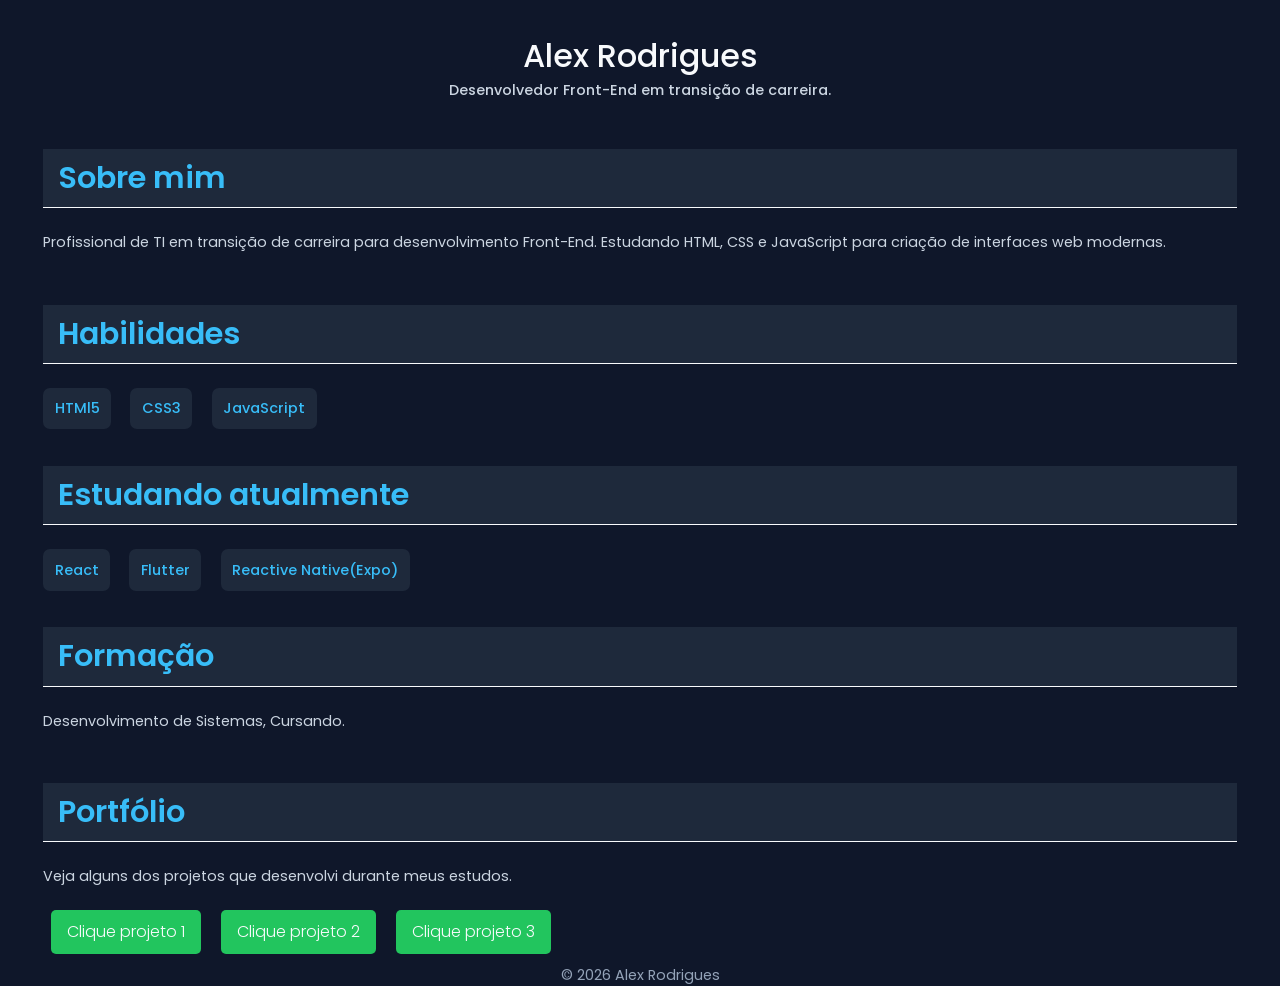
<file: index.html>
<html lang="pt-br">

<head>
    <meta charset="UTF-8">
    <meta name="viewport" content="width=device-width, initial-scale=1.0">
    <title>Alex Rodrigues | Desenvolvedor Front End</title>
    <!-- Link Google font -->
    <link href="https://fonts.googleapis.com/css2?family=Poppins:wght@300;400;600&display=swap" rel="stylesheet">
    <!-- Link Css -->
    <link rel="stylesheet" href="Css/style.css">
</head>

<body>
    <div class="container-curriculo">
        <header>

            <h1 class="main-title">Alex Rodrigues</h1>
            <p class="description">Desenvolvedor Front-End em transição de carreira.</p>
        </header>

        <section>
            <h2 class="section-title">Sobre mim</h2>

            <p class="description">
                Profissional de TI em transição de carreira para desenvolvimento Front-End.
                Estudando HTML, CSS e JavaScript para criação de interfaces web modernas.
            </p>
        </section>


        <section>

            <h2 class="section-title">Habilidades</h2>

            <ul>
                <li>HTMl5</li>
                <li>CSS3</li>
                <li>JavaScript</li>
            </ul>
        </section>


        <section>

            <h2 class="section-title">Estudando atualmente</h2>

            <ul>
                <li>React</li>
                <li>Flutter</li>
                <li>Reactive Native(Expo)</li>
            </ul>
        </section>


        <section>

            <h2 class="section-title">Formação</h2>
            <p class="description">Desenvolvimento de Sistemas, Cursando.</p>

        </section>




        <section>

            <h2 class="section-title">Portfólio</h2>

            <p class="description">Veja alguns dos projetos que desenvolvi durante meus estudos.</p>

            <a href="https://projeto-cfateria.vercel.app/" class="link" target="_blank">Clique projeto 1</a>
            <a href="https://watch-time-delta.vercel.app/" class="link" target="_blank">Clique projeto 2</a>
            <a href="https://projeto-gamma-inky.vercel.app/" class="link" target="_blank">Clique projeto 3</a>
        </section>




        <footer>
            <p class="rodape">&copy; 2026 Alex Rodrigues</p>
        </footer>


    </div>

</body>

</html>
</file>
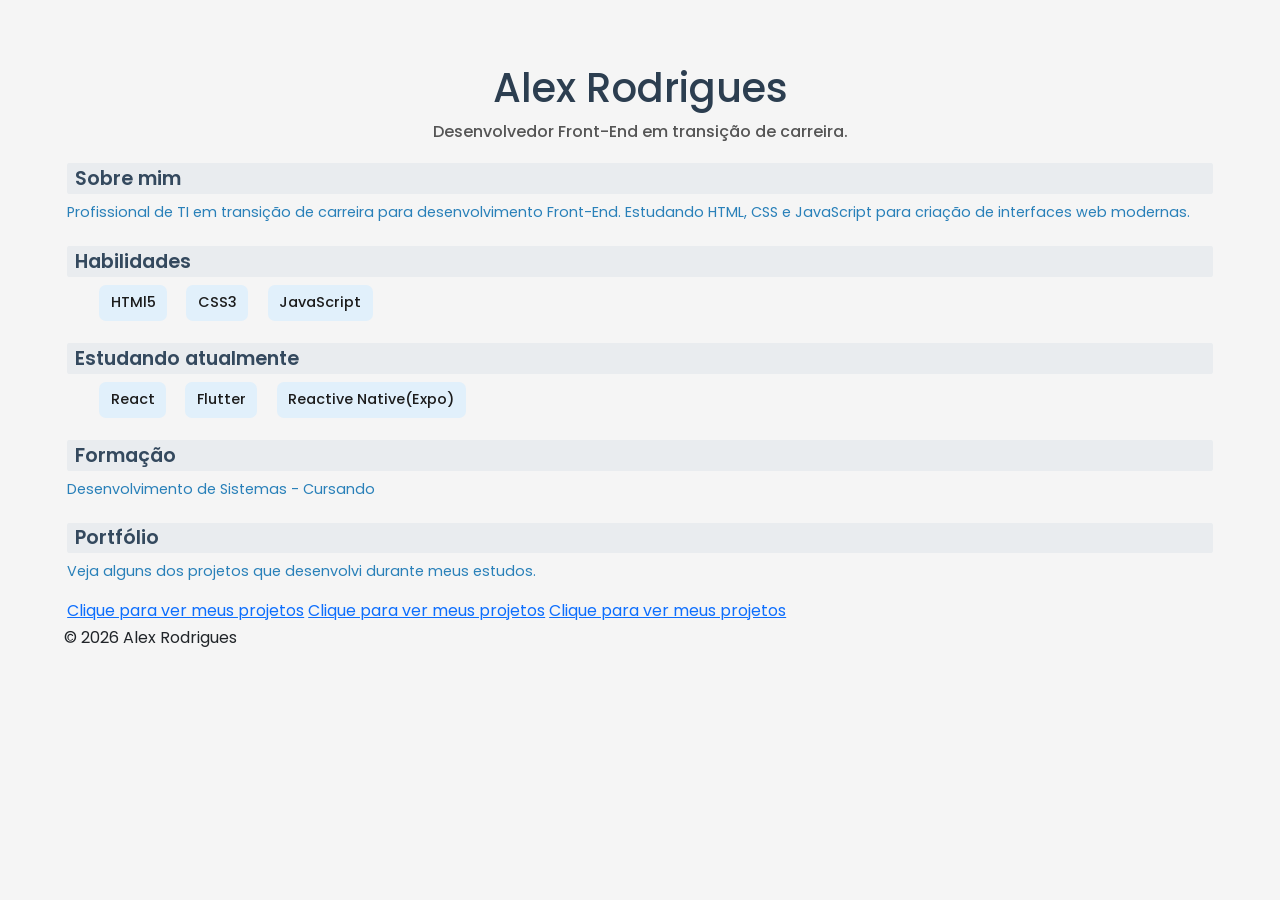
<file: Curriculo-Alex-dev/index.html>
<!DOCTYPE html>
<html lang="pt-br">

<head>
    <meta charset="UTF-8">
    <meta name="viewport" content="width=device-width, initial-scale=1.0">
    <title>Alex Rodrigues | Desenvolvedor Front End</title>
    <!-- Link Google font -->
    <link href="https://fonts.googleapis.com/css2?family=Poppins:wght@300;400;600&display=swap" rel="stylesheet">
    <!-- link Bootstrap -->
    <link href="https://cdn.jsdelivr.net/npm/bootstrap@5.3.2/dist/css/bootstrap.min.css" rel="stylesheet">
    <!-- Link Css -->
    <link rel="stylesheet" href="Css/style.css">
</head>

<body>
    <header>

        <h1 class="main-title">Alex Rodrigues</h1>
        <p class="title">Desenvolvedor Front-End em transição de carreira.</p>
    </header>

    <section>
        <h2 class="section-title">Sobre mim</h2>

        <p class="description">
            Profissional de TI em transição de carreira para desenvolvimento Front-End.
            Estudando HTML, CSS e JavaScript para criação de interfaces web modernas.
        </p>
    </section>


    <section>

        <h2 class="section-title">Habilidades</h2>

        <ul>
            <li>HTMl5</li>
            <li>CSS3</li>
            <li>JavaScript</li>
        </ul>
    </section>


    <section>

        <h2 class="section-title">Estudando atualmente</h2>

        <ul>
            <li>React</li>
            <li>Flutter</li>
            <li>Reactive Native(Expo)</li>
        </ul>
    </section>


    <section>

        <h2 class="section-title">Formação</h2>
        <p class="description">Desenvolvimento de Sistemas - Cursando</p>

    </section>




    <section>

        <h2 class="section-title">Portfólio</h2>

        <p class="description">Veja alguns dos projetos que desenvolvi durante meus estudos.</p>

        <a href="https://projeto-cfateria.vercel.app/" class="link">Clique para ver meus projetos</a>
        <a href="https://watch-time-delta.vercel.app/" class="link">Clique para ver meus projetos</a>
        <a href="https://projeto-gamma-inky.vercel.app/" class="link">Clique para ver meus projetos</a>
    </section>




    <footer class="rodape">
        <p>&copy; 2026 Alex Rodrigues</p>
    </footer>

















</body>

</html>
</file>
<file: Css/style.css>
/* Reset do CSS */

* {
    margin: 0;
    padding: 0;
    box-sizing: border-box;
}



/* Estilo de cores */


:root {
    --cor-de-fundo: #0f172a;
    --cor-do-h1: #f8fafc;
    --cor-do-h2: #38bdf8;
    --cor-do-paragrafo: #cbd5e1;
    --botões-links: #22c55e;
    --cor-do-footer: #94a3b8;
    --cor-do-badges-: #1e293b;
    --cor-do-texto-badges: #38bdf8;
    --cor-da-borda: #f8fafc;
    --cor-do-texto-link: #f8fafc;

}




body,
html {
    background-color: var(--cor-de-fundo);
    margin: 1em;
    font-family: 'Poppins', sans-serif;
    overflow-x: hidden;

}



section {
    padding: .2em;

}





header,
.main-title {
    color: var(--cor-do-h1);
    text-align: center;
    font-weight: 500;
}




.description {
    color: var(--cor-do-paragrafo);
    font-size: .9em;
    padding-bottom: 1em;

}



.section-title {
    display: inline-block;
    color: var(--cor-do-h2);
    font-weight: 600;
    font-size: 1.2em;
    padding-bottom: .2em;
    margin-bottom: .8em;
    border-bottom: 1px solid var(--cor-da-borda);

}



ul {
    list-style-type: none;
    display: flex;
    flex-wrap: wrap;
    gap: 1.2em;
}




li {
    display: inline-block;
    background-color: var(--cor-do-badges-);
    color: var(--cor-do-texto-badges);
    padding: 0.7em 0.8em;
    border-radius: 7px;
    font-weight: 500;
    font-size: .9em;

}




/* Botões links */


.link {
    display: flex;
    justify-content: center;
    align-items: center;
    margin-bottom: 2em;
    padding: .5em 1em;
    background-color: var(--botões-links);
    border-radius: 5px;
    color: var(--cor-do-texto-link);
    text-decoration: none;
    font-weight: 300;
}



/* Footer */


.rodape {
    color: var(--cor-do-footer);
    text-align: center;
}







/* Media Query*/


/* Tablet 768px */


@media (min-width: 768px) {

    .container-curriculo {
        max-width: 500px;
        margin: 0 auto;
    }


    /* Botões links */
    .link {
        max-width: 500px;
        margin: 0 auto;
        margin-bottom: 1em;
    }
}


/* Desktops 1024px */


@media (min-width: 1024px) {
    .container-curriculo {
        max-width: 1200px;
        margin: 0 auto;
    }



    .section-title {
        font-size: 1.9em;
        display: block;
        background-color: var(--cor-do-badges-);
        padding: .2em 0;
        padding-left: .5em;
        margin-top: 1em;

    }



    .link {
        display: inline-block;
        padding: .6em 1em;
        margin: .5em;
        transition: transform 0.2s ease;
    }


    .link:hover {
        /* transform: scale(1.05) rotate(5deg); */
        background-color: transparent;
        color: var(--cor-do-texto-badges);
        transform: scale(1.05) rotate(3deg) translateY(-2px) translateX(1px);

    }


    .rodape{
        font-size: .9em;
    }
}
</file>
<file: Curriculo-Alex-dev/Css/style.css>
/* Reset do CSS */

* {
    margin: 0;
    padding: 0;
    box-sizing: border-box;
}



/* Estilo de cores */


:root {
    --cor-de-fundo: #f5f5f5;
    --background-h2: #e9ecef;
    --cor-h1: #2c3e50;
    --cor-h2: #34495e;
    --cor-p: #555;
}




body, html{
    background-color: var(--cor-de-fundo);
    padding: 2em;
    font-family: 'Poppins', sans-serif;
    overflow-x: hidden;
}





section{
    padding: .2em;
   
}





header,
.main-title {
    color: var(--cor-h1);
    text-align: center;
    font-weight: 500;
}




.title {
    color: var(--cor-p);
    font-size: 1em;

}



.section-title {
    background-color: var(--background-h2);
    padding: .2em 1em;
    color: var(--cor-h2);
    border-radius: 2px;
    font-weight: 600;
    font-size: 1.2em;
    padding-left: .4em;

}




.description {
    color: #2980b9;
    font-size: .9em;
}





ul {
    list-style-type: none;
    display: flex;
    flex-wrap: wrap;
    gap: 1.2em;
}




li {
    display: inline-block;
    background-color: #e1f0fb;
    color: #1c1c1c;
    padding: 0.5em 0.8em;
    border-radius: 7px;
    font-weight: 500;
    font-size: .9em;

}



.container{
    max-width: 1200px;
}
</file>
